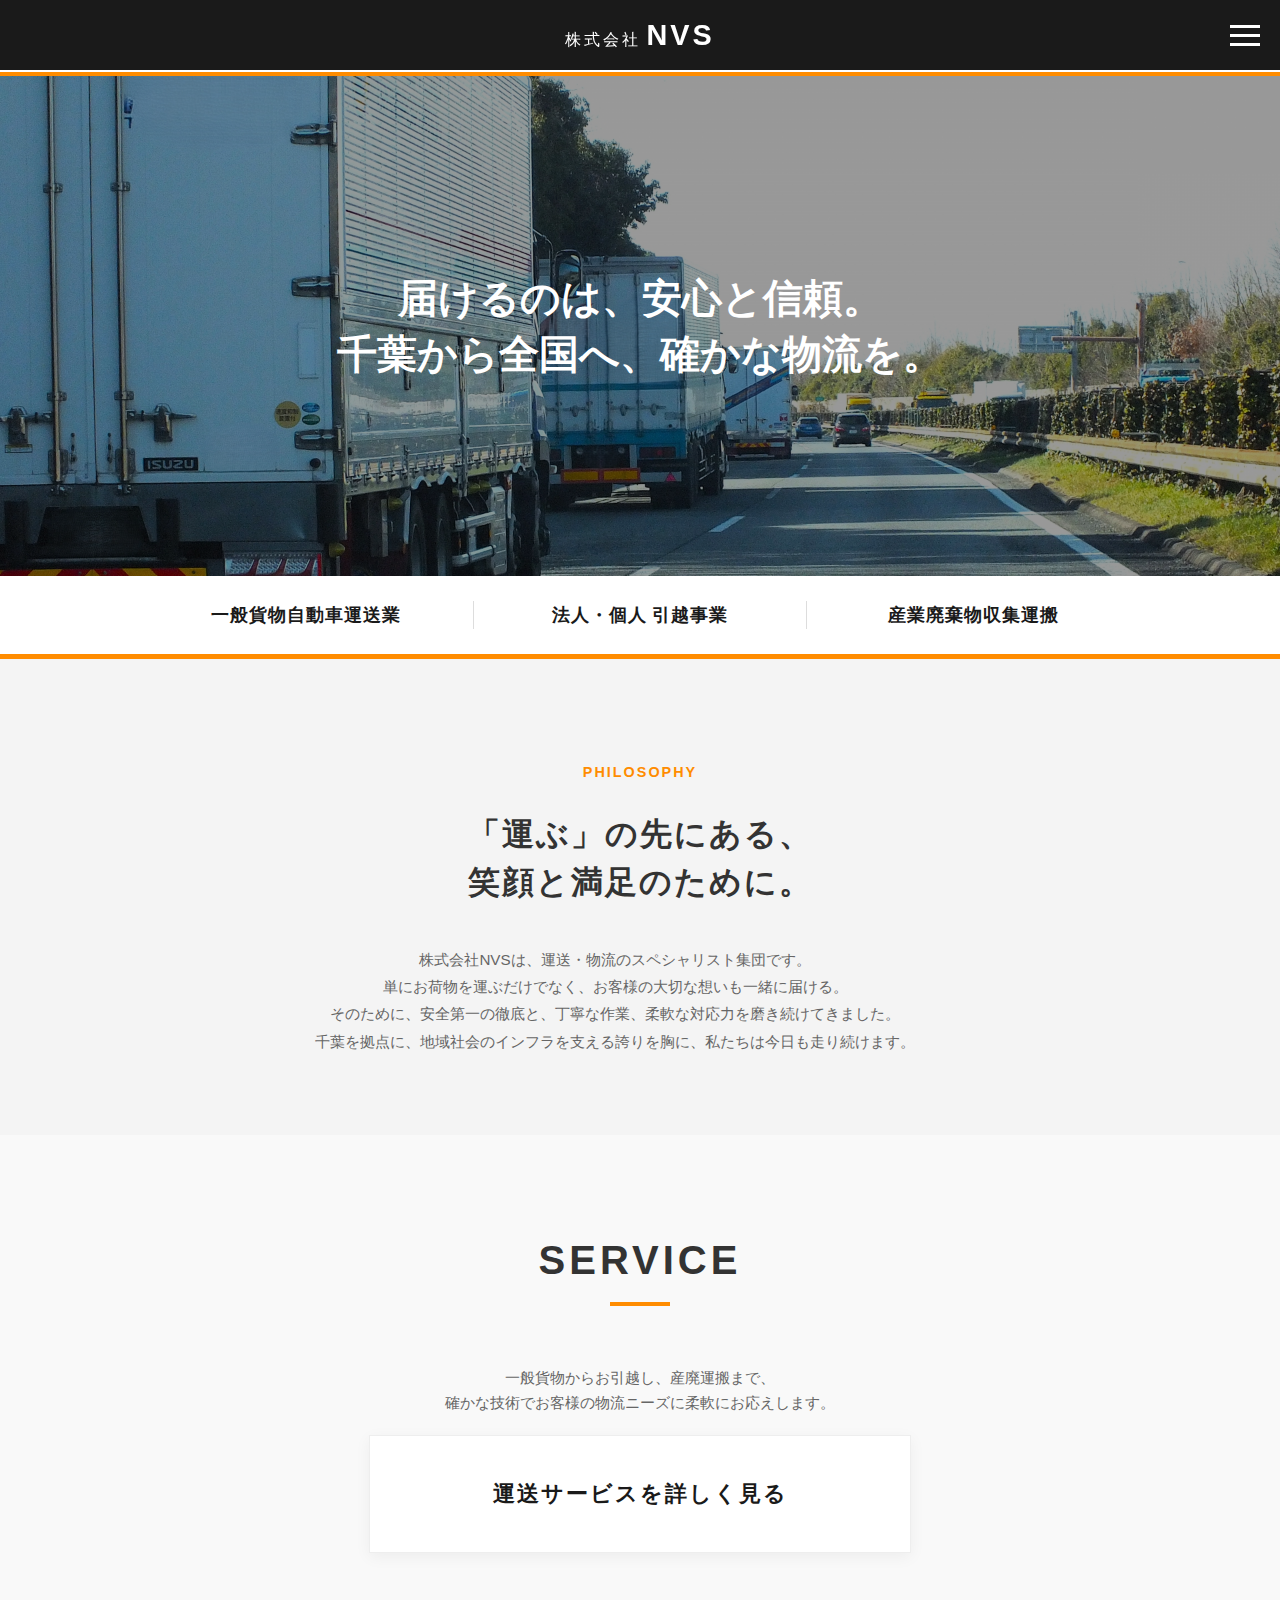
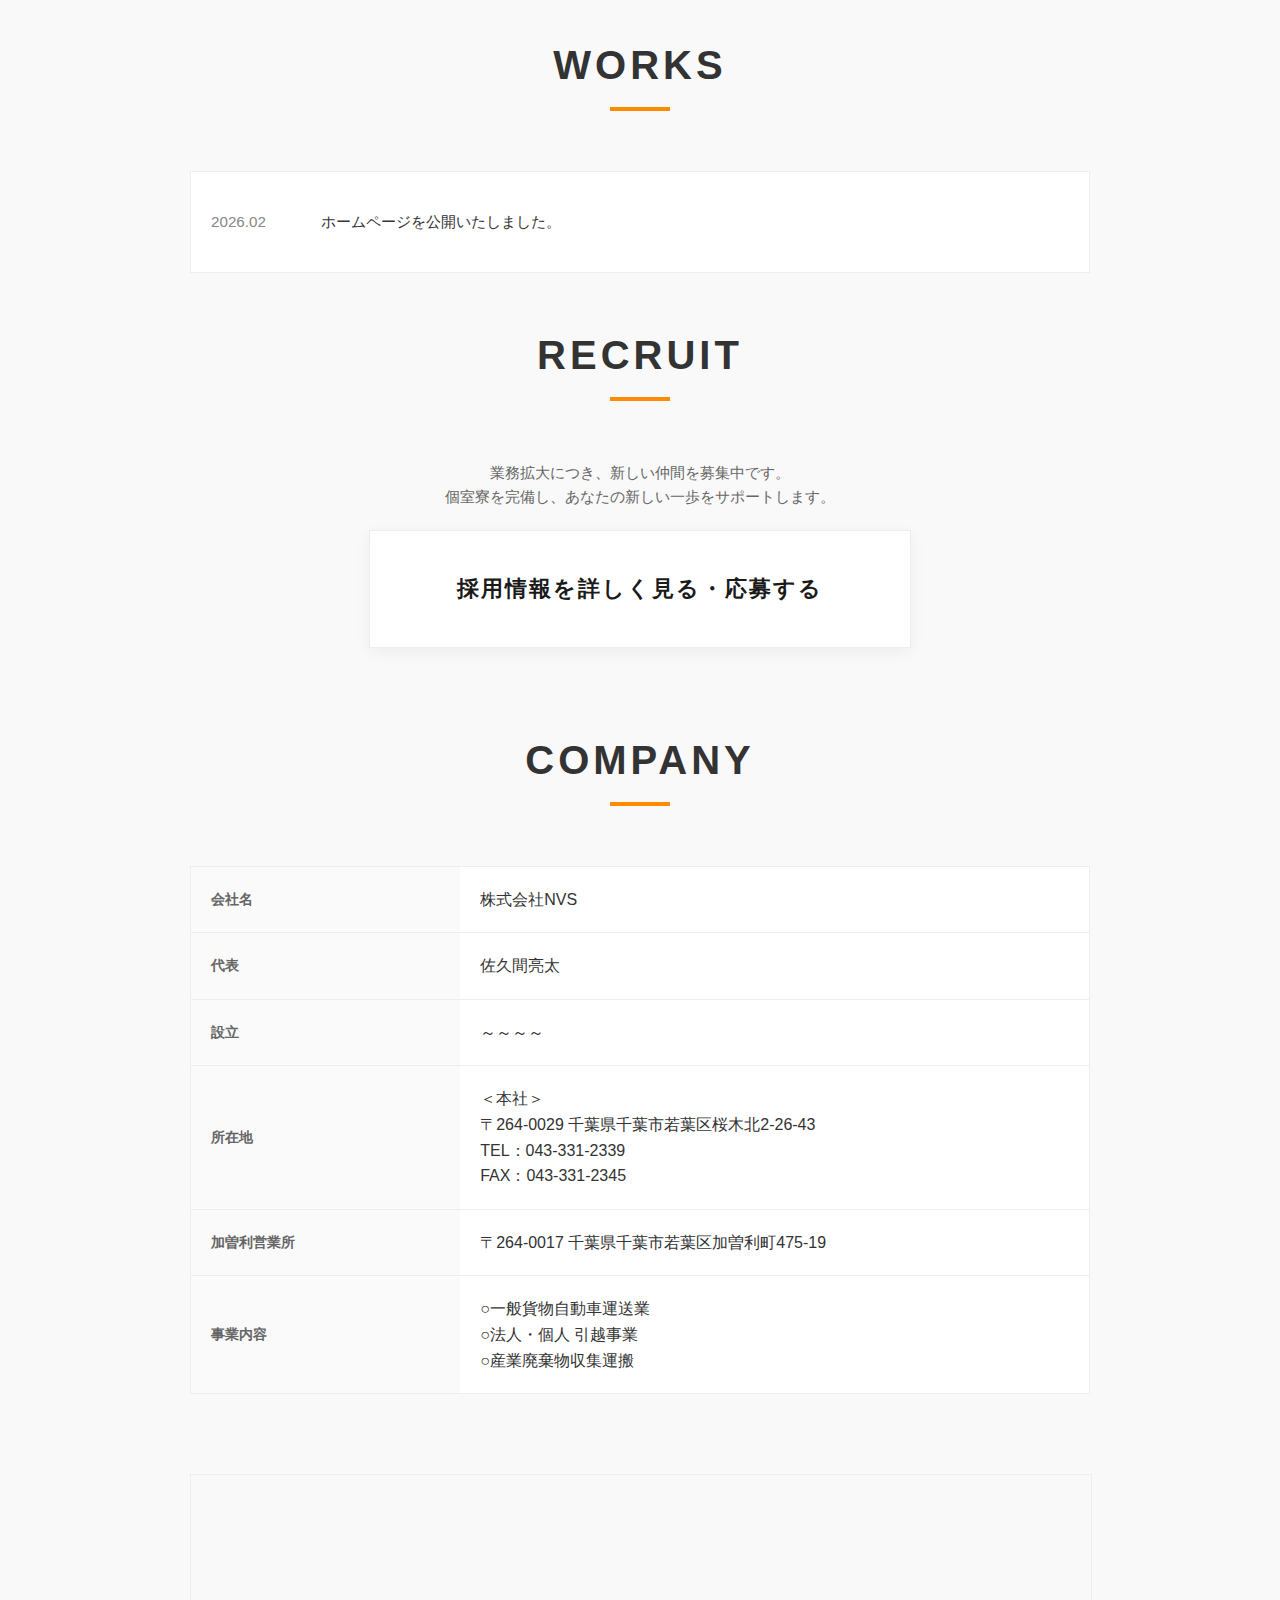
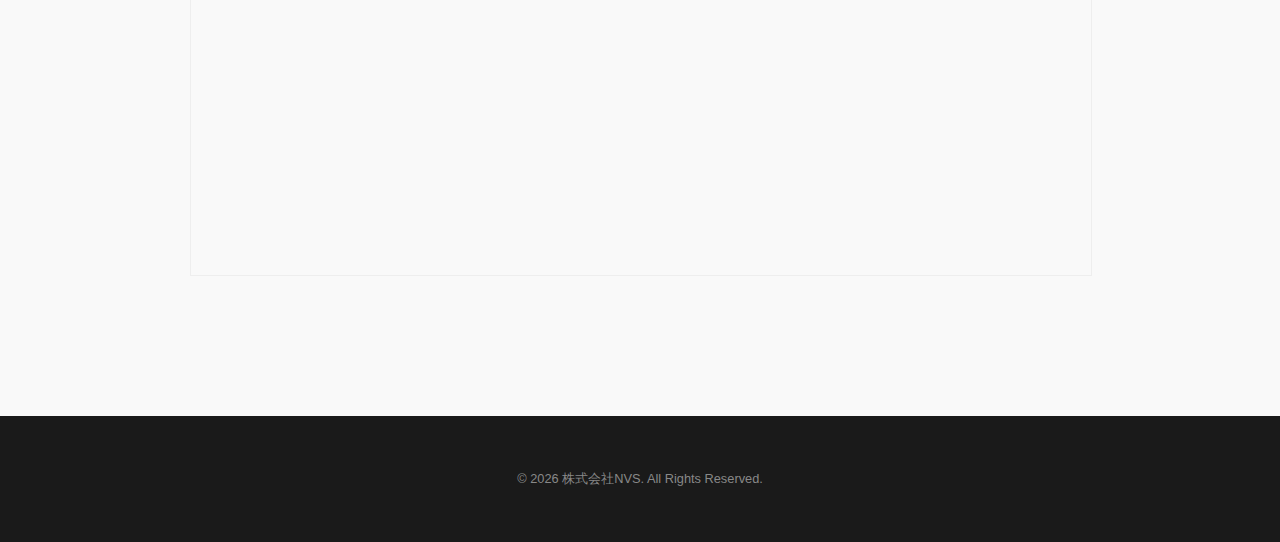
<file: index.html>
<!DOCTYPE html>
<html lang="ja">
<head>
    <meta name="robots" content="noindex,nofollow">
    <meta charset="UTF-8">
    <meta name="viewport" content="width=device-width, initial-scale=1.0">
    <title>株式会社NVS | 千葉の運送・物流プロフェッショナル</title>
    <style>
        body { font-family: sans-serif; margin: 0; padding-top: 76px; background-color: #f9f9f9; color: #333; line-height: 1.6; }
        
        header {
            background: #1a1a1a; color: white; position: fixed;
            top: 0; width: 100%; height: 70px; z-index: 1000;
            display: flex; align-items: center; justify-content: center;
            box-shadow: 0 2px 0 0 #fff, 0 6px 0 0 #ff8c00;
        }
        
        .logo { 
            display: flex; 
            align-items: baseline; 
            letter-spacing: 3px; 
            color: white;
            text-decoration: none;
        }
        .co-text { font-size: 1.0rem; margin-right: 5px; font-weight: normal; }
        .nvs-text { font-size: 1.8rem; font-weight: bold; }

        #menu-check { display: none; }
        .menu-icon { position: absolute; right: 20px; cursor: pointer; z-index: 1200; width: 30px; }
        .menu-icon span { display: block; width: 100%; height: 3px; background: white; margin: 6px 0; transition: 0.3s; }
        .nav-menu {
            position: fixed; top: 0; right: -100%;
            width: 280px; height: 100vh; background: #1a1a1a; padding-top: 80px;
            list-style: none; margin: 0; transition: 0.5s; z-index: 1100;
        }
        .nav-menu li a { display: block; padding: 20px 30px; color: white; text-decoration: none; border-bottom: 1px solid rgba(255,255,255,0.05); transition: 0.3s; }
        .nav-menu li a:hover { background: #ff8c00; padding-left: 40px; }
        #menu-check:checked ~ .nav-menu { right: 0; }

        .hero {
            position: relative; width: 100%; height: 500px;
            background: url('34209409_m.jpg') no-repeat center center / cover;
            display: flex; align-items: center; justify-content: center; color: white; text-align: center;
        }
        .hero::before { content: ""; position: absolute; top: 0; left: 0; width: 100%; height: 100%; background: rgba(0, 0, 0, 0.4); }
        .hero-content { position: relative; z-index: 1; padding: 0 20px; }
        .hero-content h2 { font-size: 2.5rem; font-weight: bold; margin: 0; line-height: 1.4; }

        .hero-tag-full { width: 100%; background: #fff; border-bottom: 5px solid #ff8c00; box-shadow: 0 4px 10px rgba(0,0,0,0.05); }
        .hero-tag-box { max-width: 1000px; margin: 0 auto; display: flex; justify-content: space-around; align-items: center; padding: 25px 0; }
        .hero-tag-box div { flex: 1; text-align: center; font-weight: bold; font-size: 1.1rem; letter-spacing: 1px; color: #1a1a1a; }
        .hero-tag-box div:not(:last-child) { border-right: 1px solid #ddd; }

        .philosophy { background: #f4f4f4; padding: 100px 20px 80px; text-align: center; }
        .philosophy-inner { max-width: 800px; margin: 0 auto; }
        .philosophy span { color: #ff8c00; font-weight: bold; letter-spacing: 2px; font-size: 0.9rem; }
        .philosophy h2 { font-size: 2rem; margin: 25px 0; letter-spacing: 2px; line-height: 1.5; }
        .philosophy-text { text-align: justify; text-justify: inter-character; max-width: 650px; margin: 0 auto; }
        .philosophy p { line-height: 2.2; color: #666; font-size: 1.05rem; margin: 0; display: inline-block; text-align: left; }

        .container { max-width: 900px; margin: auto; padding: 60px 20px; }
        .section-title { text-align: center; margin-bottom: 60px; }
        .section-title h2 { font-size: 2.5rem; letter-spacing: 4px; margin-bottom: 10px; font-weight: bold; }
        .section-title .line { width: 60px; height: 4px; background: #ff8c00; margin: 0 auto; }

        .works-list { background: white; padding: 20px; margin-bottom: 50px; border: 1px solid #eee; }
        .works-item { display: flex; border-bottom: 1px solid #eee; padding: 18px 0; font-size: 0.95rem; }
        .works-item:last-child { border-bottom: none; }
        .works-date { width: 110px; color: #888; }
        .works-text { flex: 1; font-weight: 500; }

        .nav-card {
            position: relative; display: block; padding: 40px 20px;
            text-align: center; background: #fff; color: #1a1a1a;
            text-decoration: none; transition: 0.4s ease; overflow: hidden;
            box-shadow: 0 4px 15px rgba(0,0,0,0.05); border: 1px solid #eee;
            max-width: 500px; margin: 0 auto 80px;
        }
        .nav-card::after { content: ""; position: absolute; bottom: 0; left: 0; width: 100%; height: 6px; background: #ff8c00; transform: scaleX(0); transition: 0.4s ease; }
        .nav-card:hover { background: #1a1a1a; color: #fff; transform: translateY(-5px); }
        .nav-card:hover::after { transform: scaleX(1); }
        .nav-card h3 { margin: 0; font-size: 1.4rem; letter-spacing: 2px; }

        .company-table { width: 100%; border-collapse: collapse; background: white; border: 1px solid #eee; margin-bottom: 80px; }
        .company-table th, .company-table td { padding: 20px; border-bottom: 1px solid #eee; text-align: left; }
        .company-table th { background: #fafafa; width: 30%; color: #666; font-size: 0.9rem; font-weight: bold; }

        .company-map { width: 100%; height: 400px; margin-bottom: 80px; border: 1px solid #eee; }

        footer { background: #1a1a1a; color: #888; text-align: center; padding: 40px 20px; font-size: 0.8rem; }

        @media (max-width: 768px) {
            .hero-content h2 { font-size: 1.8rem; }
            .hero-tag-box { flex-direction: column; padding: 10px 0; }
            .hero-tag-box div { border-right: none !important; border-bottom: 1px solid #eee; padding: 15px 0; width: 100%; }
            .hero-tag-box div:last-child { border-bottom: none; }
            .section-title h2 { font-size: 2.0rem; }
        }
    </style>
</head>
<body>

<header>
    <a href="index.html" class="logo">
        <span class="co-text">株式会社</span><span class="nvs-text">NVS</span>
    </a>
    <input type="checkbox" id="menu-check">
    <label for="menu-check" class="menu-icon"><span></span><span></span><span></span></label>
    <ul class="nav-menu">
        <li><a href="index.html">ホーム</a></li>
        <li><a href="service/">事業内容</a></li>
        <li><a href="recruit/">採用情報</a></li>
        <li><a href="contact/">お問い合わせ</a></li>
    </ul>
</header>

<section class="hero">
    <div class="hero-content">
        <h2>届けるのは、安心と信頼。<br>千葉から全国へ、確かな物流を。</h2>
    </div>
</section>

<div class="hero-tag-full">
    <div class="hero-tag-box">
        <div>一般貨物自動車運送業</div>
        <div>法人・個人 引越事業</div>
        <div>産業廃棄物収集運搬</div>
    </div>
</div>

<section class="philosophy">
    <div class="philosophy-inner">
        <span>PHILOSOPHY</span>
        <h2>「運ぶ」の先にある、<br>笑顔と満足のために。</h2>
        <div class="philosophy-text">
            <p style="font-size: 0.95rem; color: #666; max-width: 700px; margin: 15px auto 0; text-align: center; line-height: 1.8;">
                株式会社NVSは、運送・物流のスペシャリスト集団です。<br>
                単にお荷物を運ぶだけでなく、お客様の大切な想いも一緒に届ける。<br>
                そのために、安全第一の徹底と、丁寧な作業、柔軟な対応力を磨き続けてきました。<br>
                千葉を拠点に、地域社会のインフラを支える誇りを胸に、私たちは今日も走り続けます。
            </p>
        </div>
    </div>
</section>

<main class="container">
    <div class="section-title"><h2>SERVICE</h2><div class="line"></div></div>
    <div style="text-align: center; margin-bottom: 20px; color: #666; font-size: 0.95rem;">
        <p>一般貨物からお引越し、産廃運搬まで、<br>確かな技術でお客様の物流ニーズに柔軟にお応えします。</p>
    </div>
    <a href="service/" class="nav-card"><h3>運送サービスを詳しく見る</h3></a>

    <div class="section-title"><h2>WORKS</h2><div class="line"></div></div>
    <div class="works-list">
        <div class="works-item">
            <span class="works-date">2026.02</span>
            <span class="works-text">ホームページを公開いたしました。</span>
        </div>
    </div>

    <div class="section-title"><h2>RECRUIT</h2><div class="line"></div></div>
    <div style="text-align: center; margin-bottom: 20px; color: #666; font-size: 0.95rem;">
        <p>業務拡大につき、新しい仲間を募集中です。<br>個室寮を完備し、あなたの新しい一歩をサポートします。</p>
    </div>
    <a href="recruit/" class="nav-card"><h3>採用情報を詳しく見る・応募する</h3></a>

    <div class="section-title"><h2>COMPANY</h2><div class="line"></div></div>
    
    <table class="company-table">
        <tr><th>会社名</th><td>株式会社NVS</td></tr>
        <tr><th>代表</th><td>佐久間亮太</td></tr>
        <tr><th>設立</th><td>～～～～</td></tr>
        <tr><th>所在地</th>
            <td>
                ＜本社＞<br>
                〒264-0029 千葉県千葉市若葉区桜木北2-26-43<br>
                TEL：043-331-2339<br>
                FAX：043-331-2345<br>
                
            </td>
        </tr>
        <tr><th>加曽利営業所</th><td>〒264-0017 千葉県千葉市若葉区加曽利町475-19</td></tr>
        <tr>
            <th>事業内容</th>
            <td>
                ○一般貨物自動車運送業<br>
                ○法人・個人 引越事業<br>
                ○産業廃棄物収集運搬
            </td>
        </tr>
    </table>

    <div class="company-map">
        <iframe 
            src="https://www.google.com/maps/embed?pb=!1m18!1m12!1m3!1d3243.618684729452!2d140.155498!3d35.612456!2m3!1f0!2f0!3f0!3m2!1i1024!2i768!4f13.1!3m3!1m2!1s0x60229ac870878e31%3A0x63346d7554937213!2z44CSMjY0LTAwMjkg5Y2D6JGJ55yM5Y2D6JGJ5biC6Iul6JGJ5Yy65qGc5pyo5YyX77yS5LiB55uu77yS77yW4oiS77yU77yT!5e0!3m2!1sja!2sjp!4v1710000000000!5m2!1sja!2sjp" 
            width="100%" 
            height="100%" 
            style="border:0;" 
            allowfullscreen="" 
            loading="lazy" 
            referrerpolicy="no-referrer-when-downgrade">
        </iframe>
    </div>
</main>

<footer><p>© 2026 株式会社NVS. All Rights Reserved.</p></footer>

</body>
</html>
</file>
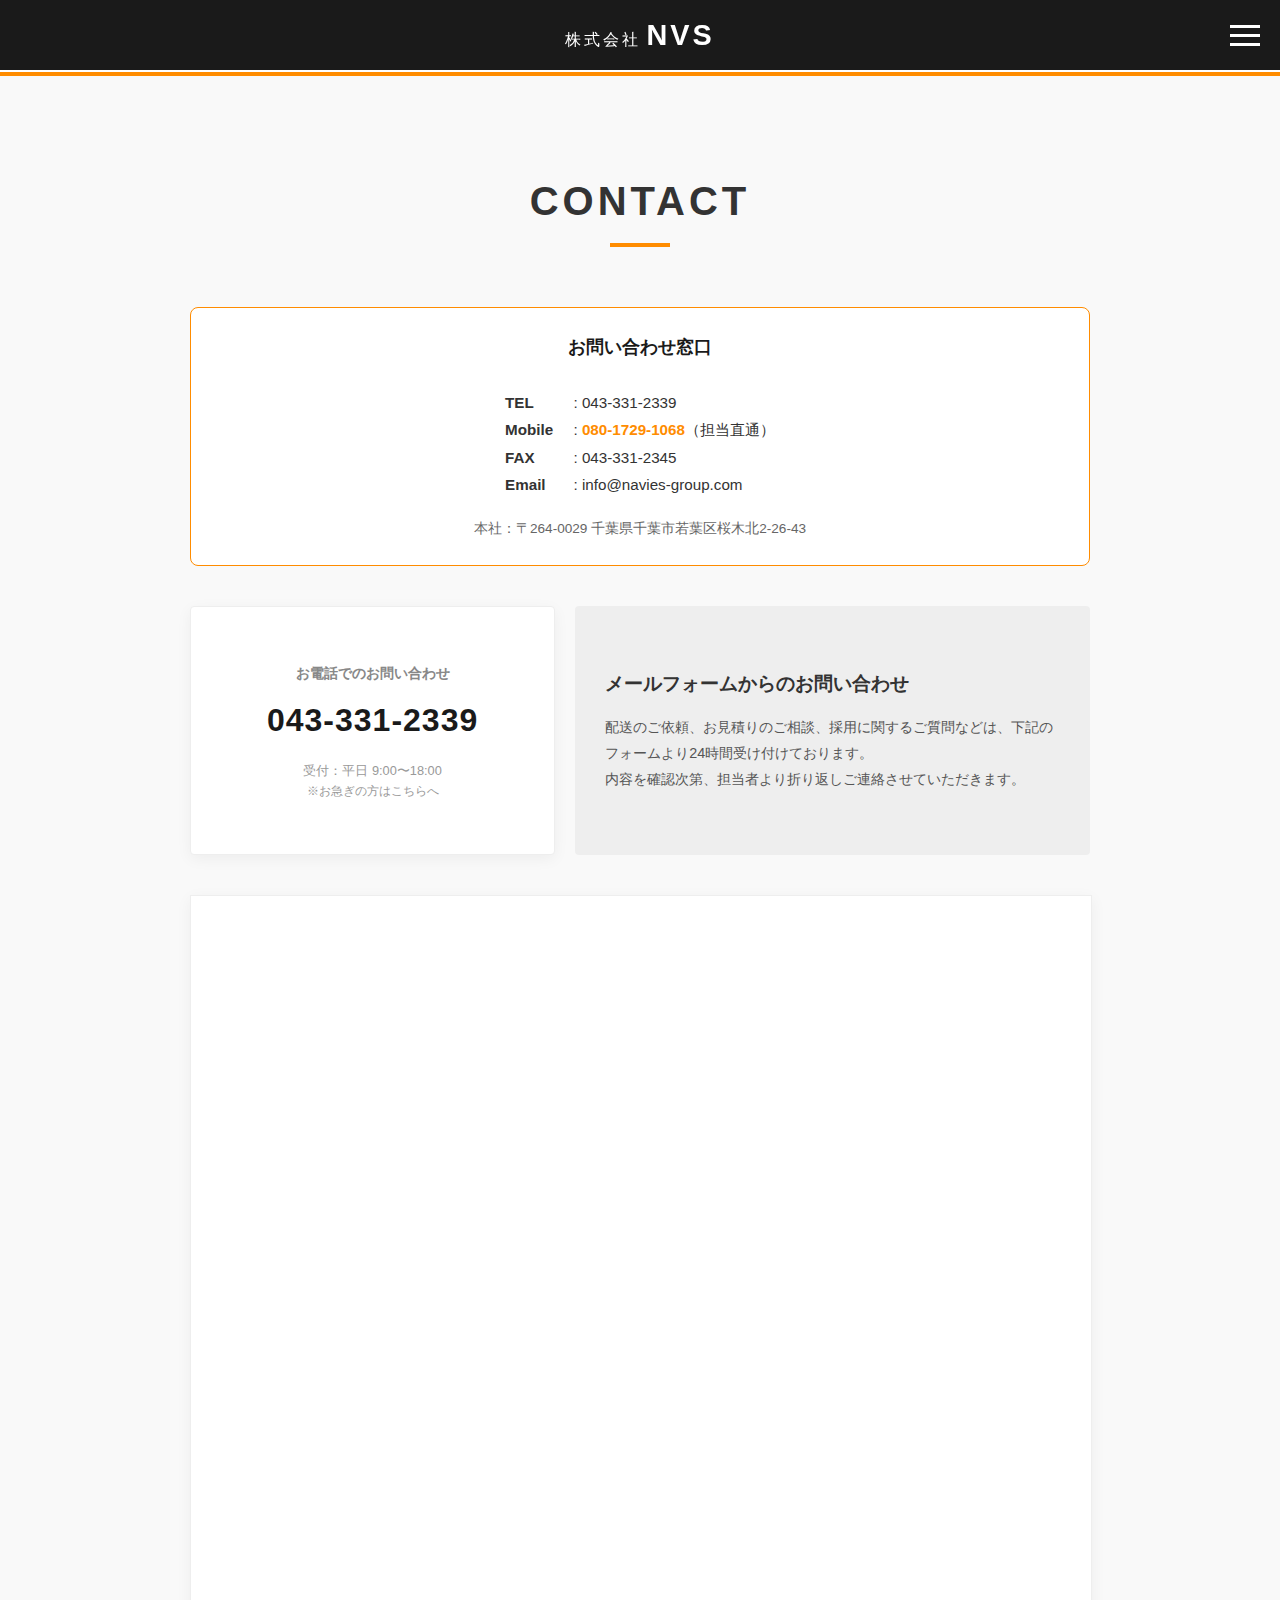
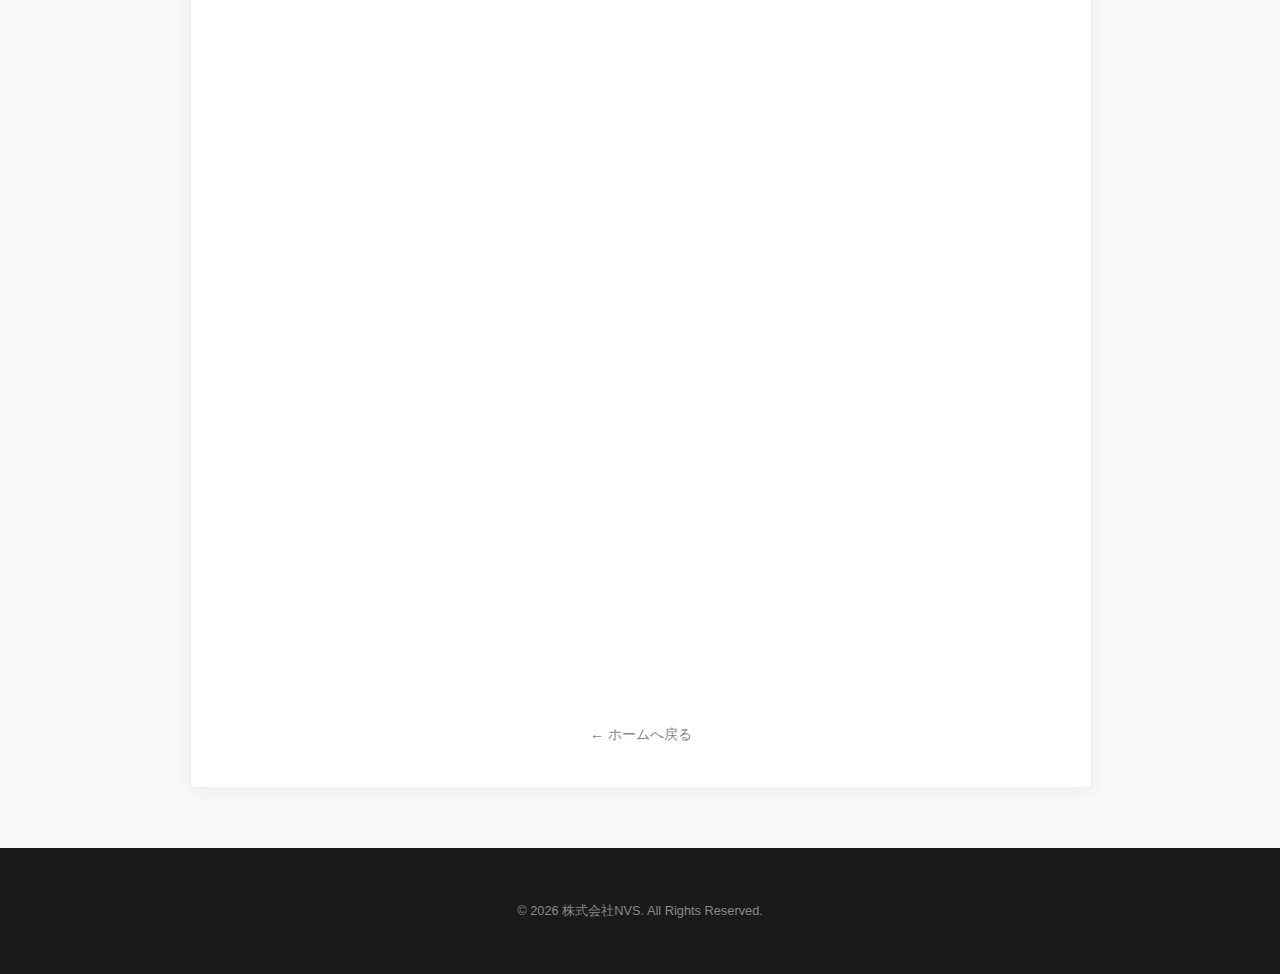
<file: contact/index.html>
<!DOCTYPE html>
<html lang="ja">
<head>
    <meta name="robots" content="noindex,nofollow">
    <meta charset="UTF-8">
    <meta name="viewport" content="width=device-width, initial-scale=1.0">
    <title>お問い合わせ | 株式会社NVS</title>
    <style>
        body { font-family: sans-serif; margin: 0; padding-top: 76px; background-color: #f9f9f9; color: #333; line-height: 1.6; }

        header {
            background: #1a1a1a; color: white; position: fixed;
            top: 0; width: 100%; height: 70px; z-index: 1000;
            display: flex; align-items: center; justify-content: center;
            box-shadow: 0 2px 0 0 #fff, 0 6px 0 0 #ff8c00;
        }
        
        .logo { display: flex; align-items: baseline; letter-spacing: 3px; color: white; text-decoration: none; }
        .co-text { font-size: 1.0rem; margin-right: 5px; font-weight: normal; }
        .nvs-text { font-size: 1.8rem; font-weight: bold; }

        #menu-check { display: none; }
        .menu-icon { position: absolute; right: 20px; cursor: pointer; z-index: 1200; width: 30px; }
        .menu-icon span { display: block; width: 100%; height: 3px; background: white; margin: 6px 0; transition: 0.3s; }
        
        .nav-menu {
            position: fixed; top: 0; right: -100%;
            width: 280px; height: 100vh; background: #1a1a1a; padding-top: 80px;
            list-style: none; margin: 0; transition: 0.5s; z-index: 1100;
        }
        .nav-menu li a { display: block; padding: 20px 30px; color: white; text-decoration: none; border-bottom: 1px solid rgba(255,255,255,0.05); transition: 0.3s; }
        
        .nav-menu li a:hover { background: #ff8c00; padding-left: 40px; }
        
        #menu-check:checked ~ .nav-menu { right: 0; }

        .container { max-width: 900px; margin: auto; padding: 60px 20px; }
        
        .page-title { text-align: center; margin-bottom: 60px; }
        .page-title h2 { font-size: 2.5rem; letter-spacing: 4px; margin-bottom: 10px; font-weight: bold; }
        .page-title .line { width: 60px; height: 4px; background: #ff8c00; margin: 0 auto; }

        .form-outer {
            width: 100%;
            overflow: hidden; 
            background: #fff;
            border: 1px solid #eee;
            box-shadow: 0 4px 15px rgba(0,0,0,0.05);
            margin-top: 10px;
        }

        .form-inner {
            margin: -15px -2px 0 -2px;
        }

        iframe {
            width: calc(100% + 4px);
            height: 1400px; 
            border: none;
            display: block;
        }

        .footer-nav { text-align: center; margin: 40px 0; }
        .btn-home { text-decoration: none; color: #888; font-size: 0.9rem; transition: 0.3s; }
        .btn-home:hover { color: #ff8c00; }

        footer { background: #1a1a1a; color: #888; text-align: center; padding: 40px 20px; font-size: 0.8rem; }
    </style>
</head>
<body>

<header>
    <a href="../index.html" class="logo">
        <span class="co-text">株式会社</span><span class="nvs-text">NVS</span>
    </a>
    <input type="checkbox" id="menu-check">
    <label for="menu-check" class="menu-icon"><span></span><span></span><span></span></label>
    <ul class="nav-menu">
        <li><a href="../index.html">ホーム</a></li>
        <li><a href="../service/">事業内容</a></li>
        <li><a href="../recruit/">採用情報</a></li>
        <li><a href="index.html">お問い合わせ</a></li>
    </ul>
</header>

<main class="container">
    <div class="page-title">
        <h2>CONTACT</h2>
        <div class="line"></div>
    </div>

    <div style="background: #fff; border: 1px solid #ff8c00; padding: 25px; margin-bottom: 40px; border-radius: 8px; text-align: center;">
        <h3 style="margin-top: 0; color: #1a1a1a; font-size: 1.1rem;">お問い合わせ窓口</h3>
        <div style="display: inline-block; text-align: left;">
            <p style="margin: 10px 0; font-size: 0.95rem; line-height: 1.8;">
                <strong style="display: inline-block; width: 4.5em;">TEL</strong>: <a href="tel:043-331-2339" style="color: #333; text-decoration: none;">043-331-2339</a><br>
                <strong style="display: inline-block; width: 4.5em;">Mobile</strong>: <a href="tel:080-1729-1068" style="color: #ff8c00; text-decoration: none; font-weight: bold;">080-1729-1068</a>（担当直通）<br>
                <strong style="display: inline-block; width: 4.5em;">FAX</strong>: 043-331-2345<br>
                <strong style="display: inline-block; width: 4.5em;">Email</strong>: info@navies-group.com
            </p>
        </div>
        <p style="font-size: 0.85rem; color: #666; margin-top: 10px; margin-bottom: 0;">
            本社：〒264-0029 千葉県千葉市若葉区桜木北2-26-43
        </p>
    </div>

    <div style="display: flex; flex-wrap: wrap; gap: 20px; margin-bottom: 40px;">
        <div style="flex: 1; min-width: 300px; background: #fff; border: 1px solid #eee; border-radius: 4px; padding: 40px 30px; text-align: center; display: flex; flex-direction: column; justify-content: center; box-shadow: 0 4px 15px rgba(0,0,0,0.05);">
            <p style="font-size: 0.9rem; color: #888; margin-bottom: 10px; font-weight: bold;">お電話でのお問い合わせ</p>
            <a href="tel:043-331-2339" style="font-size: 2rem; font-weight: bold; color: #1a1a1a; text-decoration: none; letter-spacing: 1px;">043-331-2339</a>
            <p style="font-size: 0.8rem; color: #999; margin-top: 15px;">受付：平日 9:00〜18:00<br><span style="font-size: 0.75rem;">※お急ぎの方はこちらへ</span></p>
        </div>

        <div style="flex: 1.5; min-width: 300px; background: #eee; padding: 40px 30px; border-radius: 4px; display: flex; flex-direction: column; justify-content: center;">
            <h3 style="margin: 0 0 15px 0; font-size: 1.2rem;">メールフォームからのお問い合わせ</h3>
            <p style="font-size: 0.9rem; color: #555; margin: 0; line-height: 1.8;">
                配送のご依頼、お見積りのご相談、採用に関するご質問などは、下記のフォームより24時間受け付けております。<br>
                内容を確認次第、担当者より折り返しご連絡させていただきます。
            </p>
        </div>
    </div>

    <div class="form-outer">
        <div class="form-inner">
<iframe src="https://docs.google.com/forms/d/e/1FAIpQLSdVW8IOtmI7o9CH-xuubCxqhiR_274z_XDa-Rei_gqpCip9Ww/viewform?embedded=true" width="640" height="1334" frameborder="0" marginheight="0" marginwidth="0">読み込んでいます…</iframe>    </div>

    <div class="footer-nav">
        <a href="../" class="btn-home">← ホームへ戻る</a>
    </div>
</main>

<footer><p>&copy; 2026 株式会社NVS. All Rights Reserved.</p></footer>

</body>
</html>
</file>
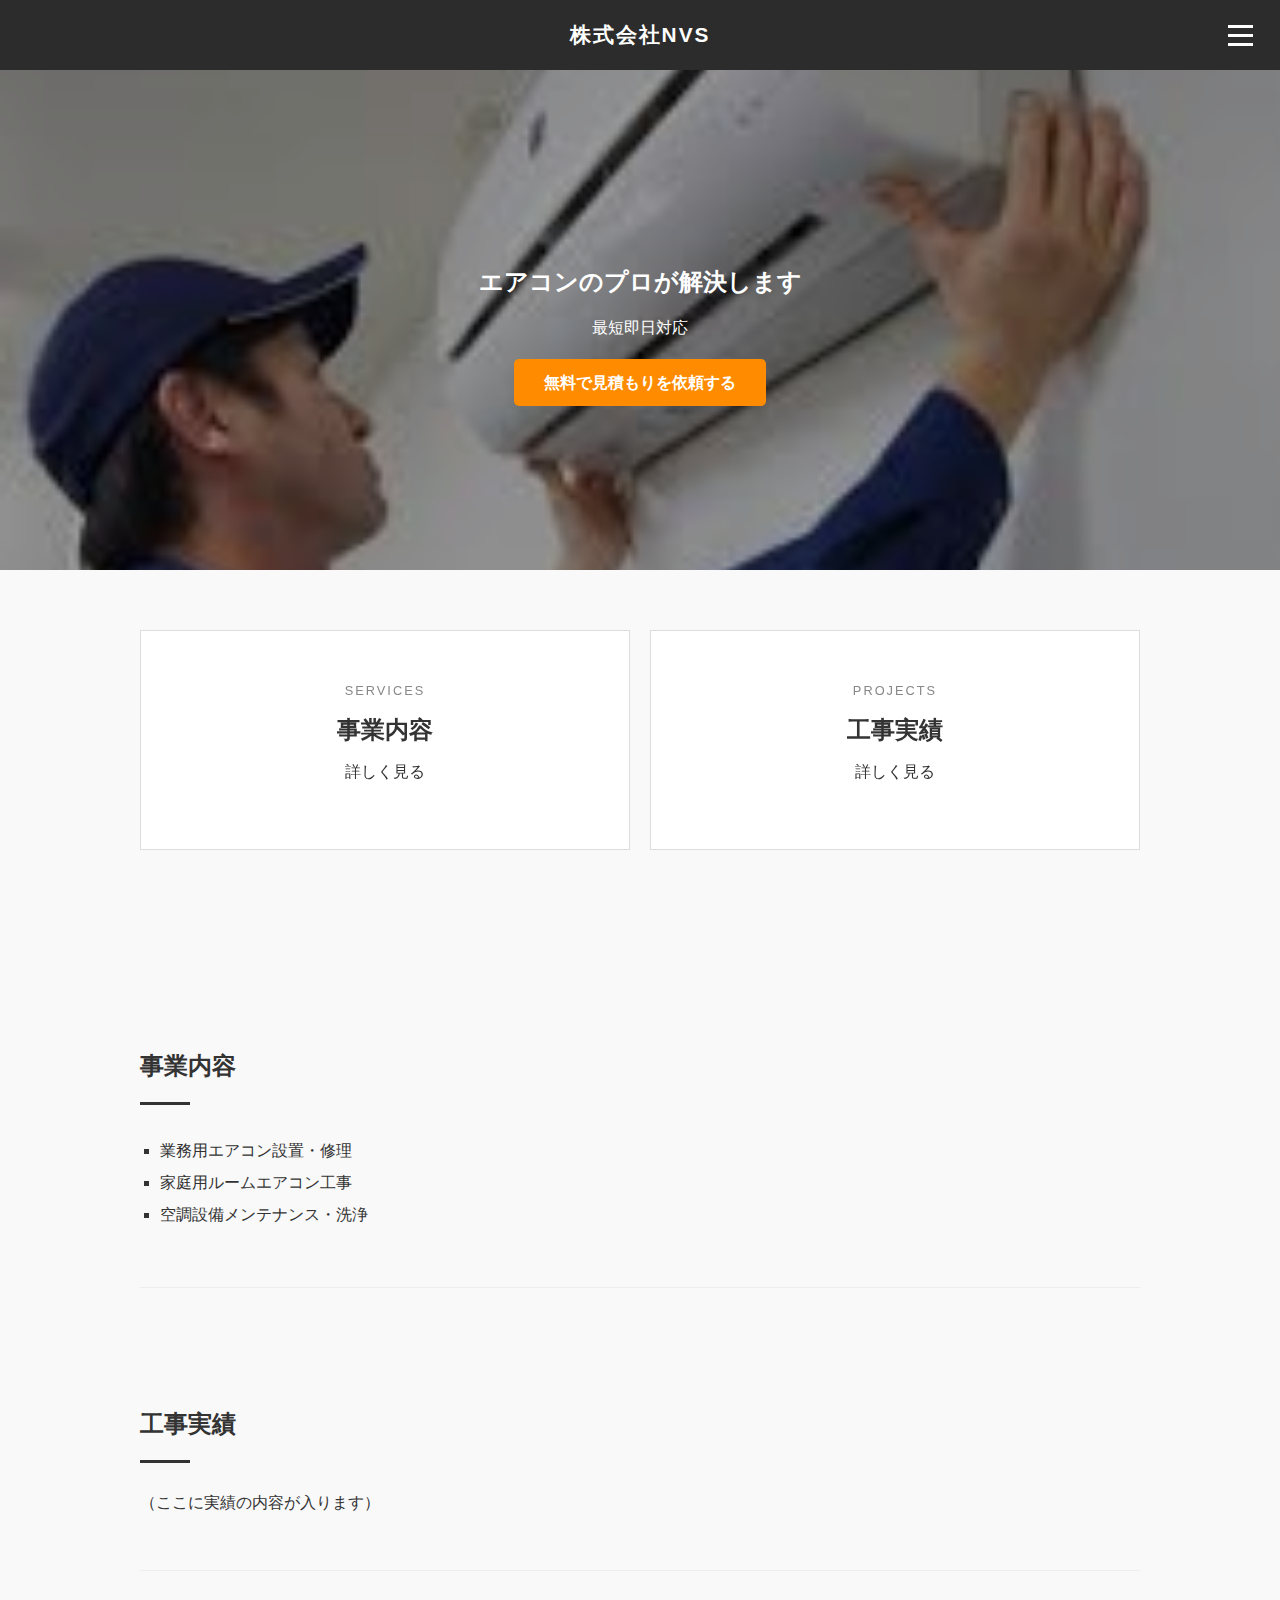
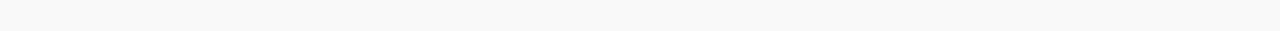
<file: NVS_Root/index.html>
<!DOCTYPE html>
<html lang="ja">
<head>
    <meta charset="UTF-8">
    <meta name="viewport" content="width=device-width, initial-scale=1.0">
    <title>株式会社NVS | エアコンのプロ</title>
    <style>
        /* --- 基本設定 --- */
        html { scroll-behavior: smooth; }
        body { font-family: sans-serif; margin: 0; padding-top: 70px; background-color: #f9f9f9; color: #333; }

        /* --- ヘッダー（ロゴを中央、アイコンを右に固定） --- */
        header {
            background: #2c2c2c;
            color: white;
            position: fixed;
            top: 0; width: 100%; height: 70px;
            z-index: 1000;
            display: flex; align-items: center; justify-content: center; /* ロゴを真ん中に */
        }
        .logo { font-size: 1.3rem; font-weight: bold; letter-spacing: 2px; }

        /* --- ハンバーガーメニューの仕組み --- */
        #menu-check { display: none; }
        
        /* メニューアイコンを確実に右側に配置し、クリック可能にする */
        .menu-icon { 
            position: absolute; 
            right: 20px; 
            top: 50%;
            transform: translateY(-50%);
            width: 40px; 
            height: 40px; 
            cursor: pointer; 
            z-index: 1200; /* 最前面に */
            display: flex; 
            flex-direction: column; 
            justify-content: center; 
            align-items: center; 
        }
        .menu-icon span { display: block; width: 25px; height: 3px; background-color: white; margin: 3px 0; transition: 0.3s; }

        /* メニュー本体 */
        .nav-menu {
            position: fixed; top: 0; right: -100%;
            width: 250px; height: 100vh;
            background: #2c2c2c; padding-top: 80px;
            list-style: none; margin: 0; transition: 0.5s;
            z-index: 1100;
        }
        .nav-menu li a {
            display: block;
            padding: 20px;
            color: white;
            text-decoration: none;
            border-bottom: 1px solid rgba(255,255,255,0.1);
            transition: all 0.3s ease;
        }

        /* 【追加】メニューホバー時の色変化 */
        .nav-menu li a:hover {
            background-color: #ff8c00; 
            color: #fff;
            padding-left: 30px;
        }

        /* チェックが入ったらメニューを出す */
        #menu-check:checked ~ .nav-menu { right: 0; }
        #menu-check:checked ~ .menu-icon span:nth-child(1) { transform: translateY(9px) rotate(45deg); }
        #menu-check:checked ~ .menu-icon span:nth-child(2) { opacity: 0; }
        #menu-check:checked ~ .menu-icon span:nth-child(3) { transform: translateY(-9px) rotate(-45deg); }

        /* --- コンテンツエリア（カードなど） --- */
        .container { max-width: 1000px; margin: auto; padding: 60px 20px; }
        .card-grid { display: grid; grid-template-columns: 1fr 1fr; gap: 20px; margin-bottom: 80px; }
        @media (max-width: 768px) { .card-grid { grid-template-columns: 1fr; } }

        .nav-card {
            position: relative; display: block; padding: 50px 20px;
            text-align: center; background: #fff; color: #333;
            text-decoration: none; border: 1px solid #ddd;
            transition: all 0.4s ease; overflow: hidden; filter: grayscale(100%);
        }
        .nav-card::after {
            content: ""; position: absolute; bottom: 0; left: 0; width: 100%; height: 4px;
            background: #000; transform: scaleX(0); transform-origin: center; transition: transform 0.4s ease;
        }
        .nav-card:hover { background: #333; color: #fff; filter: grayscale(0%); transform: translateY(-5px); }
        .nav-card:hover::after { transform: scaleX(1); }
        .nav-card .icon { font-size: 0.8rem; letter-spacing: 2px; color: #888; transition: 0.4s; }
        .nav-card h3 { margin: 15px 0; font-size: 1.5rem; }

        .hero { position: relative; width: 100%; height: 500px; background: url('Untitled.jpg') no-repeat center center / cover; display: flex; align-items: center; justify-content: center; color: white; text-align: center; }
        .hero::before { content: ""; position: absolute; top: 0; left: 0; width: 100%; height: 100%; background: rgba(0, 0, 0, 0.4); }
        .hero-content { position: relative; z-index: 1; }
        .btn-main { background: #ff8c00; color: white; padding: 15px 30px; text-decoration: none; border-radius: 5px; font-weight: bold; }

        .content-box { padding: 100px 0 40px; border-bottom: 1px solid #eee; }
        .line { width: 50px; height: 3px; background: #333; margin-bottom: 30px; }
        ul { list-style: square; padding-left: 20px; line-height: 2; }
    </style>
</head>
<body>

<header>
    <div class="logo">株式会社NVS</div>
    <input type="checkbox" id="menu-check">
    <label for="menu-check" class="menu-icon">
        <span></span><span></span><span></span>
    </label>
    <ul class="nav-menu">
        <li><a href="index.html">ホーム</a></li>
        <li><a href="service/">サービス内容</a></li>
        <li><a href="price/">料金表</a></li>
        <li><a href="recruit/index.html/">採用情報</a></li>
        <li><a href="contact/">お問い合わせ</a></li>
    </ul>
</header>

<section class="hero">
    <div class="hero-content">
        <h2>エアコンのプロが解決します</h2>
        <p>最短即日対応</p>
        <br>
        <a href="contact/" class="btn-main">無料で見積もりを依頼する</a>
    </div>
</section>

<main class="container">
    <div class="card-grid">
        <a href="#business" class="nav-card">
            <span class="icon">SERVICES</span>
            <h3>事業内容</h3>
            <p>詳しく見る</p>
        </a>
        <a href="#projects" class="nav-card">
            <span class="icon">PROJECTS</span>
            <h3>工事実績</h3>
            <p>詳しく見る</p>
        </a>
    </div>

    <div id="business" class="content-box">
        <h2>事業内容</h2>
        <div class="line"></div>
        <ul>
            <li>業務用エアコン設置・修理</li>
            <li>家庭用ルームエアコン工事</li>
            <li>空調設備メンテナンス・洗浄</li>
        </ul>
    </div>

    <div id="projects" class="content-box">
        <h2>工事実績</h2>
        <div class="line"></div>
        <p>（ここに実績の内容が入ります）</p>
    </div>
</main>

</body>
</html>
</file>
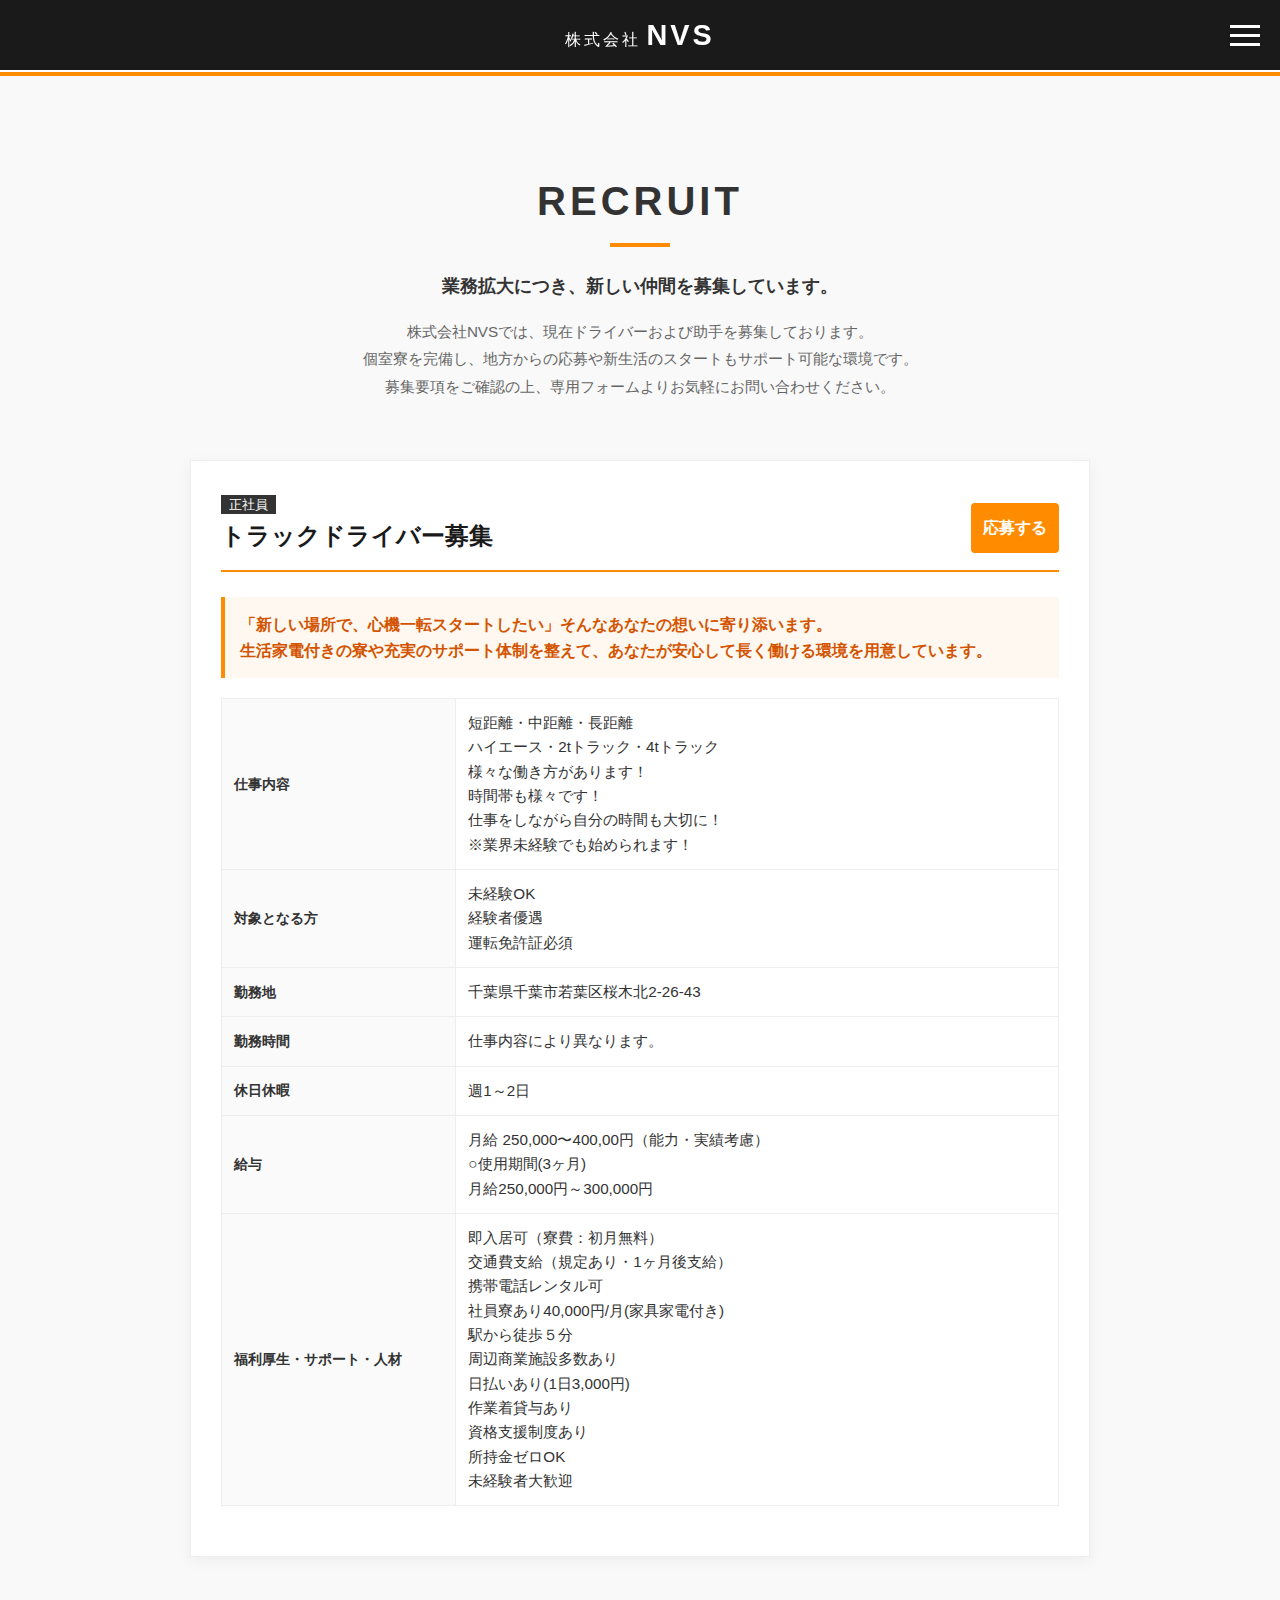
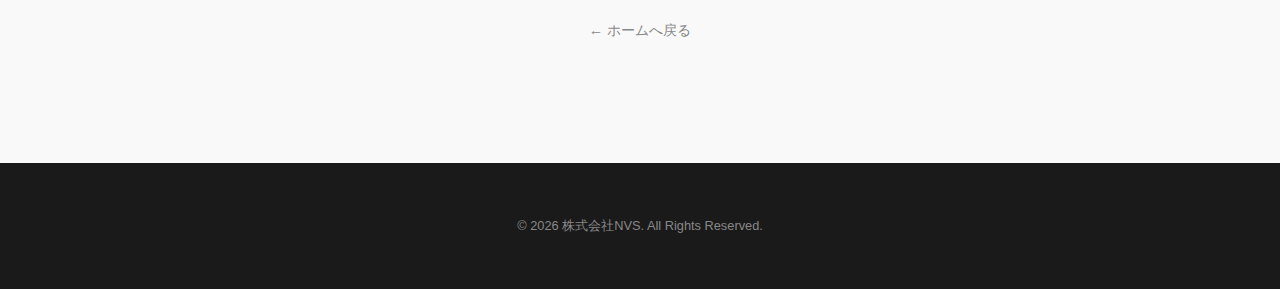
<file: recruit/index.html>
<!DOCTYPE html>
<html lang="ja">
<head>
    <meta name="robots" content="noindex,nofollow">
    <meta charset="UTF-8">
    <meta name="viewport" content="width=device-width, initial-scale=1.0">
    <title>採用情報 | 株式会社NVS</title>
    <style>
        body { font-family: sans-serif; margin: 0; padding-top: 76px; background-color: #f9f9f9; color: #333; line-height: 1.6; }
        
        header {
            background: #1a1a1a; color: white; position: fixed;
            top: 0; width: 100%; height: 70px; z-index: 1000;
            display: flex; align-items: center; justify-content: center;
            box-shadow: 0 2px 0 0 #fff, 0 6px 0 0 #ff8c00;
        }
        
        .logo { 
            display: flex; 
            align-items: baseline; 
            letter-spacing: 3px; 
            color: white;
            text-decoration: none;
        }
        .co-text { font-size: 1.0rem; margin-right: 5px; font-weight: normal; }
        .nvs-text { font-size: 1.8rem; font-weight: bold; }

        #menu-check { display: none; }
        .menu-icon { position: absolute; right: 20px; cursor: pointer; z-index: 1200; width: 30px; }
        .menu-icon span { display: block; width: 100%; height: 3px; background: white; margin: 6px 0; transition: 0.3s; }
        .nav-menu {
            position: fixed; top: 0; right: -100%;
            width: 280px; height: 100vh; background: #1a1a1a; padding-top: 80px;
            list-style: none; margin: 0; transition: 0.5s; z-index: 1100;
        }
        .nav-menu li a { display: block; padding: 20px 30px; color: white; text-decoration: none; border-bottom: 1px solid rgba(255,255,255,0.05); transition: 0.3s; }
        .nav-menu li a:hover { background: #ff8c00; padding-left: 40px; }
        #menu-check:checked ~ .nav-menu { right: 0; }

        .container { max-width: 900px; margin: auto; padding: 60px 20px; }
        
        .page-title { text-align: center; margin-bottom: 60px; }
        .page-title h2 { font-size: 2.5rem; letter-spacing: 4px; margin-bottom: 10px; font-weight: bold; }
        .page-title .line { width: 60px; height: 4px; background: #ff8c00; margin: 0 auto; }

        .category-section { margin-bottom: 60px; }
        .category-header {
            display: flex; align-items: center; margin-bottom: 25px;
            border-bottom: 2px solid #333; padding-bottom: 10px;
        }
        .category-header h3 {
            font-size: 1.5rem; margin: 0; background: #333;
            color: white; padding: 5px 20px; border-radius: 2px 2px 0 0;
        }

        .recruit-card {
            background: white; border: 1px solid #eee;
            margin-bottom: 20px; box-shadow: 0 4px 15px rgba(0,0,0,0.05);
            border-radius: 8px; overflow: hidden;
        }

        .recruit-summary {
            list-style: none; cursor: pointer; padding: 20px 25px; outline: none;
        }
        .recruit-summary::-webkit-details-marker { display: none; }

        .summary-inner { display: flex; align-items: center; justify-content: space-between; }
        .summary-left { display: flex; align-items: center; gap: 20px; }

        .v-icon {
            width: 40px; height: 40px; background: #f4f4f4;
            border-radius: 50%; display: flex; align-items: center;
            justify-content: center; transition: 0.3s; flex-shrink: 0;
        }
        .v-icon::after {
            content: ""; width: 8px; height: 8px;
            border-right: 2px solid #888; border-bottom: 2px solid #888;
            transform: rotate(45deg); margin-top: -4px;
        }

        details[open] .v-icon { transform: rotate(180deg); background: #ff8c00; }
        details[open] .v-icon::after { border-color: white; }

        .detail-btn {
            background: #ff8c00; color: white; padding: 6px 15px;
            border-radius: 4px; font-size: 0.8rem; font-weight: bold; white-space: nowrap;
        }

        .recruit-details-content {
            padding: 0 25px 25px 25px; border-top: 1px solid #f9f9f9;
            animation: fadeIn 0.4s ease;
        }

        @keyframes fadeIn {
            from { opacity: 0; transform: translateY(-10px); }
            to { opacity: 1; transform: translateY(0); }
        }

        .spec-table { width: 100%; border-collapse: collapse; margin: 20px 0; }
        .spec-table th {
            width: 28%; background: #fafafa; padding: 12px;
            border: 1px solid #eee; text-align: left; font-size: 0.9rem;
        }
        .spec-table td { padding: 12px; border: 1px solid #eee; font-size: 0.95rem; color: #333; }

        .btn-recruit {
            display: block; background: #ff8c00; color: white; padding: 12px;
            text-decoration: none; font-weight: bold; border-radius: 4px;
            text-align: center; transition: 0.3s; margin-top: 10px;
        }
        .btn-recruit:hover { background: #e67e00; }

        @media (max-width: 768px) {
            .summary-inner { flex-direction: column; align-items: flex-start; gap: 15px; }
            .detail-btn { width: 100%; text-align: center; box-sizing: border-box; }
            .spec-table th, .spec-table td { display: block; width: 100%; }
            .spec-table th { border-bottom: none; }
        }

        .footer-nav { text-align: center; margin: 60px 0; }
        .btn-home { text-decoration: none; color: #888; font-size: 0.9rem; transition: 0.3s; }
        .btn-home:hover { color: #ff8c00; }

        footer { background: #1a1a1a; color: #888; text-align: center; padding: 40px 20px; font-size: 0.8rem; }

        /* タブ切り替え全体のスタイル */
        .recruit-tabs {
            display: flex; gap: 10px; margin-bottom: 30px; overflow-x: auto;
            padding-bottom: 10px; -webkit-overflow-scrolling: touch;
        }
        .tab-input { display: none; }
        .tab-label {
            padding: 12px 25px; background: #eee; color: #666; cursor: pointer;
            font-weight: bold; border-radius: 50px; white-space: nowrap; transition: 0.3s;
        }
        #tab1:checked ~ .recruit-tabs label[for="tab1"],
        #tab2:checked ~ .recruit-tabs label[for="tab2"],
        #tab3:checked ~ .recruit-tabs label[for="tab3"] {
            background: #ff8c00; color: white;
        }
        .tab-content {
            display: none; background: white; border: 1px solid #eee;
            padding: 30px; box-shadow: 0 4px 15px rgba(0,0,0,0.05); animation: slideUp 0.4s ease;
        }
        #tab1:checked ~ #content1, #tab2:checked ~ #content2, #tab3:checked ~ #content3 { display: block; }
        @keyframes slideUp { from { opacity: 0; transform: translateY(15px); } to { opacity: 1; transform: translateY(0); } }
        .job-header { display: flex; justify-content: space-between; align-items: center; border-bottom: 2px solid #ff8c00; padding-bottom: 15px; margin-bottom: 25px; }
        .job-title h4 { margin: 0; font-size: 1.5rem; color: #1a1a1a; }
        @media (max-width: 768px) { .job-header { flex-direction: column; align-items: flex-start; gap: 15px; } }
    </style>
</head>
<body>

<header>
    <a href="../index.html" class="logo">
        <span class="co-text">株式会社</span><span class="nvs-text">NVS</span>
    </a>
    <input type="checkbox" id="menu-check">
    <label for="menu-check" class="menu-icon"><span></span><span></span><span></span></label>
    <ul class="nav-menu">
        <li><a href="../index.html">ホーム</a></li>
        <li><a href="../service/">事業内容</a></li>
        <li><a href="index.html">採用情報</a></li>
        <li><a href="../contact/">お問い合わせ</a></li>
    </ul>
</header>

<main class="container">
    <div class="page-title">
        <h2>RECRUIT</h2>
        <div class="line"></div>
        <p style="font-size: 1.1rem; color: #333; font-weight: bold; margin-top: 25px;">
            業務拡大につき、新しい仲間を募集しています。
        </p>
        <p style="font-size: 0.95rem; color: #666; max-width: 700px; margin: 15px auto 0; text-align: center; line-height: 1.8;">
            株式会社NVSでは、現在ドライバーおよび助手を募集しております。<br>
            個室寮を完備し、地方からの応募や新生活のスタートもサポート可能な環境です。<br>
            募集要項をご確認の上、専用フォームよりお気軽にお問い合わせください。
        </p>
    </div>

    <input type="radio" name="recruit-tab" id="tab1" class="tab-input" checked>
    <input type="radio" name="recruit-tab" id="tab2" class="tab-input">
    <input type="radio" name="recruit-tab" id="tab3" class="tab-input">

    <div id="content1" class="tab-content">
        <div class="job-header">
            <div class="job-title">
                <span class="recruit-tag" style="background:#333; color:#fff; padding:2px 8px; font-size:0.8rem;">正社員</span>
                <h4>トラックドライバー募集</h4>
            </div>
            <a href="https://forms.gle/CsKQK9KH5LpWHuqx7" class="btn-recruit" target="_blank">応募する</a>
        </div>
        <p style="background: #fff8f0; padding: 15px; border-left: 4px solid #ff8c00; font-weight: bold; color: #d35400;">
            「新しい場所で、心機一転スタートしたい」そんなあなたの想いに寄り添います。<br>
            生活家電付きの寮や充実のサポート体制を整えて、あなたが安心して長く働ける環境を用意しています。
        </p>

        </p>
        <table class="spec-table">
            <tr><th>仕事内容</th>
                <td>
                    短距離・中距離・長距離<br>
                    ハイエース・2tトラック・4tトラック<br>
                    様々な働き方があります！<br>
                    時間帯も様々です！<br>
                    仕事をしながら自分の時間も大切に！<br>

                    ※業界未経験でも始められます！
                </td></tr>
            <tr><th>対象となる方</th>
                <td>
                    未経験OK<br>
                    経験者優遇<br>
                    運転免許証必須<br>
            </td></tr>
            <tr><th>勤務地</th><td>千葉県千葉市若葉区桜木北2-26-43</td></tr>
            <tr><th>勤務時間</th><td>仕事内容により異なります。</td></tr>
            <tr><th>休日休暇</th><td>週1～2日</td></tr>
            <tr><th>給与</th>
                <td>
                    月給 250,000〜400,00円（能力・実績考慮）<br>

                    ○使用期間(3ヶ月)<br>
                    月給250,000円～300,000円
                </td></tr>
            <tr><th>福利厚生・サポート・人材</th>
                <td>
                    即入居可（寮費：初月無料）<br>
                    交通費支給（規定あり・1ヶ月後支給）<br>
                    携帯電話レンタル可<br>
                    社員寮あり40,000円/月(家具家電付き)<br>
                    駅から徒歩５分<br>
                    周辺商業施設多数あり<br>
                    日払いあり(1日3,000円)<br>
                    作業着貸与あり<br>
                    資格支援制度あり<br>
                    所持金ゼロOK<br>
                    未経験者大歓迎<br>
            </td></tr>
        </table>
    </div>


    <div class="footer-nav">
        <a href="../" class="btn-home">← ホームへ戻る</a>
    </div>
</main>

<footer><p>&copy; 2026 株式会社NVS. All Rights Reserved.</p></footer>

</body>
</html>
</file>
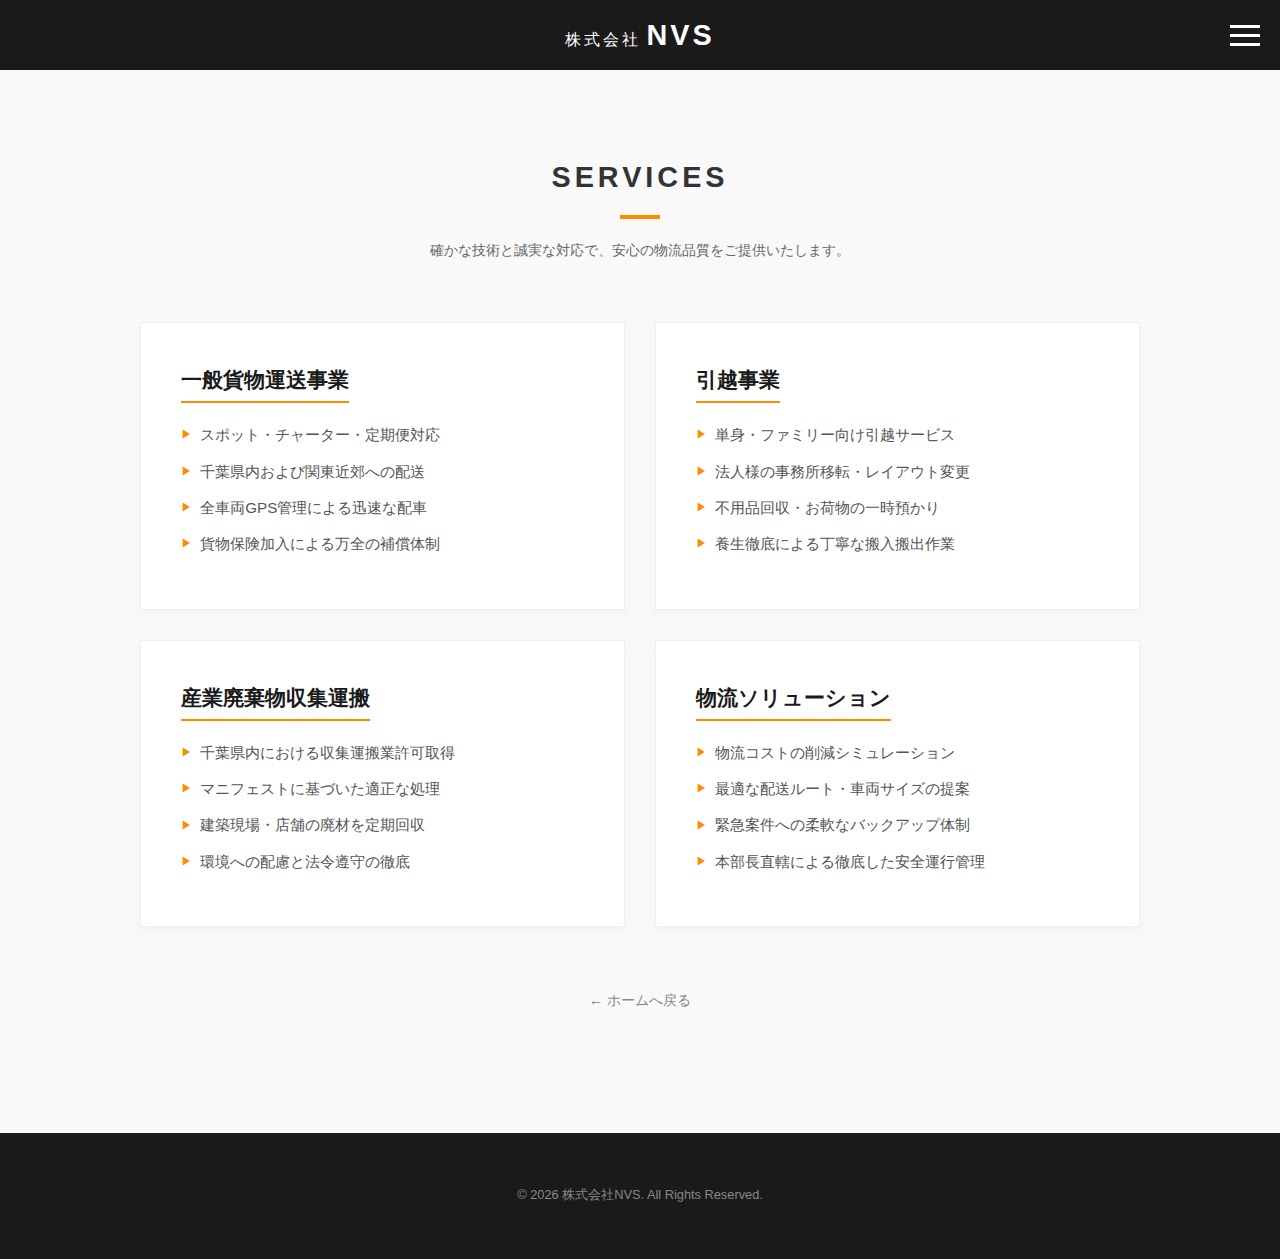
<file: service/index.html>
<!DOCTYPE html>
<html lang="ja">
<head>
    <meta charset="UTF-8">
    <meta name="viewport" content="width=device-width, initial-scale=1.0">
    <title>事業内容 | 株式会社NVS</title>
    <style>
        /* --- 基本設定（ホームと統一） --- */
        body { font-family: sans-serif; margin: 0; padding-top: 70px; background-color: #f9f9f9; color: #333; line-height: 1.6; }

        /* --- ヘッダー（ロゴスタイル統一） --- */
        header {
            background: #1a1a1a; color: white; position: fixed;
            top: 0; width: 100%; height: 70px; z-index: 1000;
            display: flex; align-items: center; justify-content: center;
        }
        .logo { 
            display: flex; 
            align-items: baseline; 
            letter-spacing: 3px; 
            color: white;
            text-decoration: none;
        }
        .co-text {
            font-size: 1.0rem;
            margin-right: 5px;
            font-weight: normal;
        }
        .nvs-text {
            font-size: 1.8rem;
            font-weight: bold;
        }

        #menu-check { display: none; }
        .menu-icon { position: absolute; right: 20px; cursor: pointer; z-index: 1200; width: 30px; }
        .menu-icon span { display: block; width: 100%; height: 3px; background: white; margin: 6px 0; transition: 0.3s; }
        .nav-menu {
            position: fixed; top: 0; right: -100%;
            width: 280px; height: 100vh; background: #1a1a1a; padding-top: 80px;
            list-style: none; margin: 0; transition: 0.5s; z-index: 1100;
        }
        .nav-menu li a { display: block; padding: 20px 30px; color: white; text-decoration: none; border-bottom: 1px solid rgba(255,255,255,0.05); transition: 0.3s; }
        .nav-menu li a:hover { background: #ff8c00; padding-left: 40px; }
        #menu-check:checked ~ .nav-menu { right: 0; }

        /* --- メインコンテンツ --- */
        .container { max-width: 1000px; margin: auto; padding: 60px 20px; }
        
        .page-title { text-align: center; margin-bottom: 60px; }
        .page-title h2 { font-size: 1.8rem; letter-spacing: 4px; margin-bottom: 15px; font-weight: bold; }
        .page-title .line { width: 40px; height: 4px; background: #ff8c00; margin: 0 auto; }

        /* --- 事業セクション --- */
        .service-group {
            display: grid;
            grid-template-columns: 1fr 1fr;
            gap: 30px;
            margin-bottom: 40px;
        }

        .service-card {
            background: white;
            padding: 40px;
            border: 1px solid #eee;
            box-shadow: 0 4px 10px rgba(0,0,0,0.03);
        }

        .service-card h3 {
            font-size: 1.3rem;
            margin-top: 0;
            margin-bottom: 20px;
            color: #1a1a1a;
            border-bottom: 2px solid #ff8c00;
            display: inline-block;
            padding-bottom: 5px;
        }

        .service-item-list {
            list-style: none;
            padding: 0;
            margin: 0;
        }

        .service-item-list li {
            font-size: 0.95rem;
            color: #555;
            margin-bottom: 12px;
            position: relative;
            padding-left: 1.2rem;
        }
        .service-item-list li::before {
            content: "▶";
            position: absolute;
            left: 0;
            color: #ff8c00;
            font-size: 0.7rem;
            top: 0.2rem;
        }

        /* スマホ対応 */
        @media (max-width: 768px) {
            .service-group { grid-template-columns: 1fr; }
            .page-title { margin-bottom: 40px; }
            .service-card { padding: 30px; }
        }

        /* 戻るリンク */
        .footer-nav { text-align: center; margin: 60px 0; }
        .btn-home { text-decoration: none; color: #888; font-size: 0.9rem; transition: 0.3s; }
        .btn-home:hover { color: #ff8c00; }

        footer { background: #1a1a1a; color: #888; text-align: center; padding: 40px 20px; font-size: 0.8rem; }
    </style>
</head>
<body>

    <header>
        <a href="../index.html" class="logo">
            <span class="co-text">株式会社</span><span class="nvs-text">NVS</span>
        </a>
        <input type="checkbox" id="menu-check">
        <label for="menu-check" class="menu-icon"><span></span><span></span><span></span></label>
        <ul class="nav-menu">
            <li><a href="../index.html">ホーム</a></li>
            <li><a href="index.html">事業内容</a></li>
            <li><a href="../recruit/">採用情報</a></li>
            <li><a href="../contact/">お問い合わせ</a></li>
        </ul>
    </header>

    <main class="container">
        <div class="page-title">
            <h2>SERVICES</h2>
            <div class="line"></div>
            <p style="font-size: 0.9rem; color: #666; margin-top: 20px;">確かな技術と誠実な対応で、安心の物流品質をご提供いたします。</p>
        </div>
<div class="service-group">
    <section class="service-card">
        <h3>一般貨物運送事業</h3>
        <ul class="service-item-list">
            <li>スポット・チャーター・定期便対応</li>
            <li>千葉県内および関東近郊への配送</li>
            <li>全車両GPS管理による迅速な配車</li>
            <li>貨物保険加入による万全の補償体制</li>
        </ul>
    </section>

    <section class="service-card">
        <h3>引越事業</h3>
        <ul class="service-item-list">
            <li>単身・ファミリー向け引越サービス</li>
            <li>法人様の事務所移転・レイアウト変更</li>
            <li>不用品回収・お荷物の一時預かり</li>
            <li>養生徹底による丁寧な搬入搬出作業</li>
        </ul>
    </section>

    <section class="service-card">
        <h3>産業廃棄物収集運搬</h3>
        <ul class="service-item-list">
            <li>千葉県内における収集運搬業許可取得</li>
            <li>マニフェストに基づいた適正な処理</li>
            <li>建築現場・店舗の廃材を定期回収</li>
            <li>環境への配慮と法令遵守の徹底</li>
        </ul>
    </section>

    <section class="service-card">
        <h3>物流ソリューション</h3>
        <ul class="service-item-list">
            <li>物流コストの削減シミュレーション</li>
            <li>最適な配送ルート・車両サイズの提案</li>
            <li>緊急案件への柔軟なバックアップ体制</li>
            <li>本部長直轄による徹底した安全運行管理</li>
        </ul>
    </section>
</div>
        <div class="footer-nav">
            <a href="../" class="btn-home">← ホームへ戻る</a>
        </div>
    </main>

    <footer><p>&copy; 2026 株式会社NVS. All Rights Reserved.</p></footer>

</body>
</html>
</file>
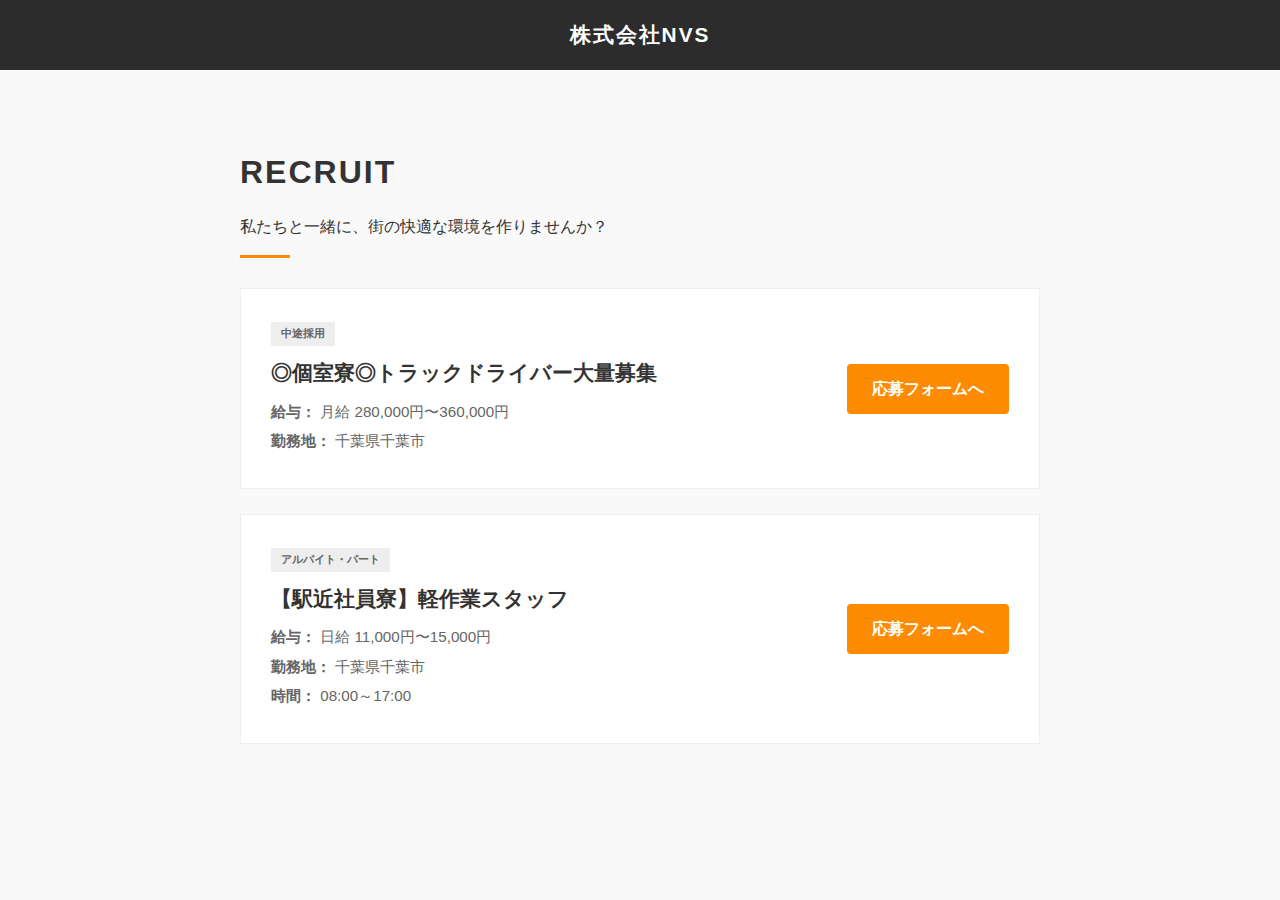
<file: NVS_Root/recruit/index.html>
<!DOCTYPE html>
<html lang="ja">
<head>
    <meta charset="UTF-8">
    <meta name="viewport" content="width=device-width, initial-scale=1.0">
    <title>採用情報 | 株式会社NVS</title>
    <style>
        /* --- 全体設定 --- */
        body { font-family: sans-serif; margin: 0; padding-top: 100px; background-color: #f9f9f9; color: #333; line-height: 1.6; }
        
        /* --- ヘッダー：ロゴを真ん中に --- */
        header {
            background: #2c2c2c;
            color: white;
            position: fixed;
            top: 0; width: 100%; height: 70px;
            z-index: 1000;
            display: flex;
            align-items: center;
            justify-content: center; /* 真ん中寄せ */
        }
        .logo a { 
            font-size: 1.3rem; 
            font-weight: bold; 
            letter-spacing: 2px; 
            color: white; 
            text-decoration: none; 
        }

        /* --- メインコンテンツ --- */
        .container { max-width: 800px; margin: auto; padding: 20px; }
        h2 { font-size: 2rem; margin-bottom: 10px; letter-spacing: 2px; }
        .line { width: 50px; height: 3px; background: #ff8c00; margin-bottom: 30px; }

        /* --- 求人カードのデザイン --- */
        .recruit-card {
            background: white;
            border: 1px solid #eee;
            padding: 30px;
            margin-bottom: 25px;
            display: flex;
            justify-content: space-between;
            align-items: center;
            position: relative;
            transition: 0.4s;
            overflow: hidden;
        }
        /* ホバーで黒い棒が出る演出をここにも追加 */
        .recruit-card::after {
            content: ""; position: absolute; bottom: 0; left: 0; width: 100%; height: 4px;
            background: #000; transform: scaleX(0); transition: 0.4s;
        }
        .recruit-card:hover { transform: translateY(-5px); box-shadow: 0 10px 20px rgba(0,0,0,0.05); }
        .recruit-card:hover::after { transform: scaleX(1); }

        .recruit-tag {
            display: inline-block;
            background: #eee;
            color: #666;
            padding: 3px 10px;
            font-size: 0.7rem;
            font-weight: bold;
            margin-bottom: 10px;
        }
        .recruit-info h4 { margin: 0 0 10px 0; font-size: 1.3rem; }
        .recruit-info p { margin: 5px 0; color: #666; font-size: 0.95rem; }

        .btn-recruit {
            background: #ff8c00;
            color: white;
            padding: 12px 25px;
            text-decoration: none;
            font-weight: bold;
            border-radius: 4px;
            transition: 0.3s;
            white-space: nowrap;
        }
        .btn-recruit:hover { opacity: 0.8; }

        /* スマホ対応 */
        @media (max-width: 768px) {
            .recruit-card { flex-direction: column; align-items: flex-start; }
            .btn-recruit { margin-top: 20px; width: 100%; text-align: center; box-sizing: border-box; }
        }
    </style>
</head>
<body>

    <header>
        <div class="logo"><a href="../">株式会社NVS</a></div>
    </header>


    <main class="container">
        <h2>RECRUIT</h2>
        <p>私たちと一緒に、街の快適な環境を作りませんか？</p>
        <div class="line"></div>

        <div class="recruit-card">
            <div class="recruit-info">
                <span class="recruit-tag">中途採用</span>
                <h4>◎個室寮◎トラックドライバー大量募集</h4>
                <p><strong>給与：</strong> 月給 280,000円〜360,000円</p>
                <p><strong>勤務地：</strong> 千葉県千葉市</p>
            </div>
            <a href="https://docs.google.com/forms/..." class="btn-recruit">応募フォームへ</a>
        </div>

        <div class="recruit-card">
            <div class="recruit-info">
                <span class="recruit-tag">アルバイト・パート</span>
                <h4>【駅近社員寮】軽作業スタッフ</h4>
                <p><strong>給与：</strong> 日給 11,000円〜15,000円</p>
                <p><strong>勤務地：</strong> 千葉県千葉市</p>
                <p><strong>時間：</strong> 08:00～17:00</p>
            </div>
            <a href="#" class="btn-recruit">応募フォームへ</a>
        </div>
    </main>

</body>
</html>
</file>
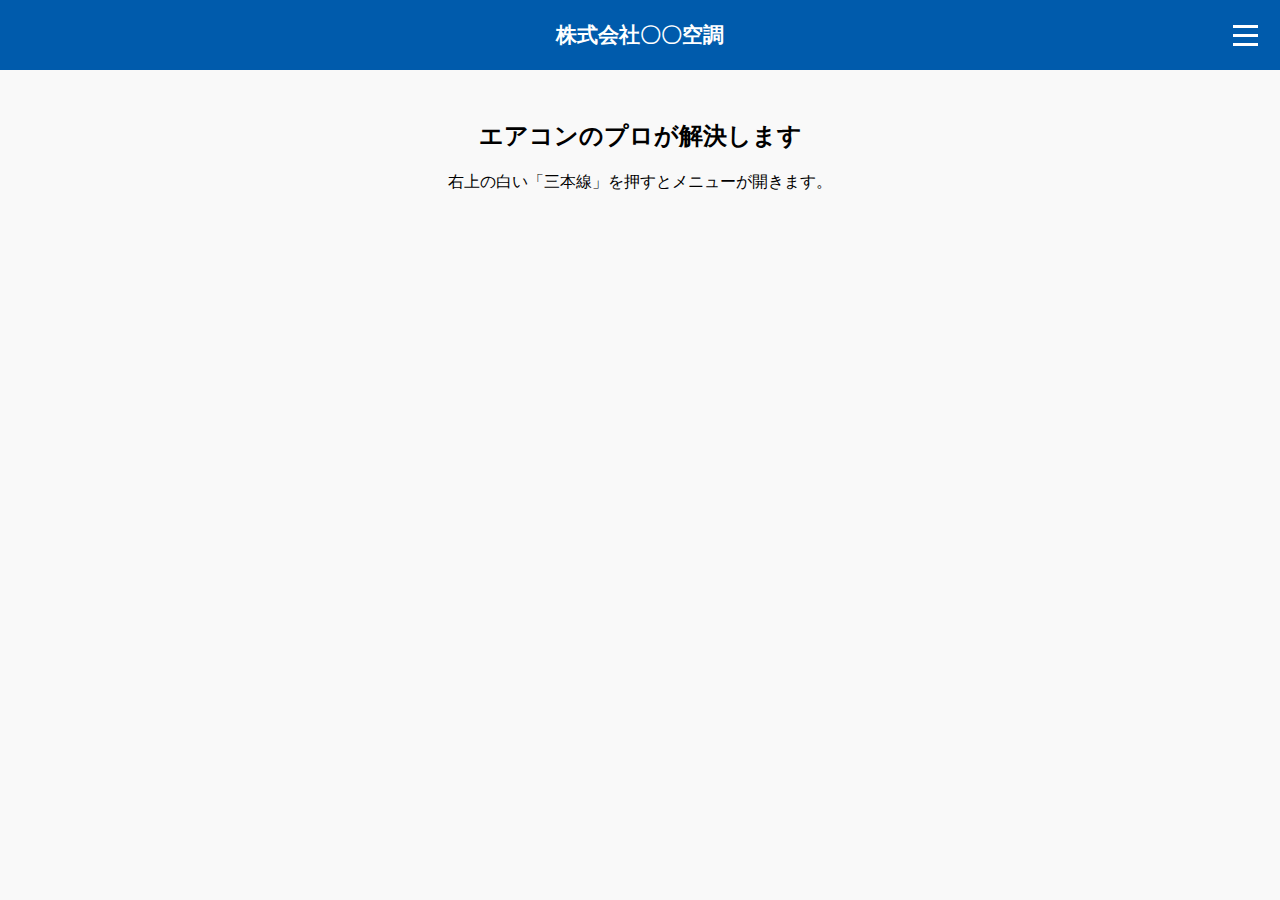
<file: NVS2.html>
<!DOCTYPE html>
<html lang="ja">
<head>
    <meta charset="UTF-8">
    <meta name="viewport" content="width=device-width, initial-scale=1.0">
    <title>株式会社〇〇空調</title>
    <style>
        body { font-family: sans-serif; margin: 0; padding-top: 80px; background-color: #f9f9f9; }

        /* --- ヘッダー（会社名を中央に） --- */
        header {
            background: #005bac;
            color: white;
            position: fixed;
            top: 0;
            left: 0;
            width: 100%;
            height: 70px;
            z-index: 1000;
            display: flex;
            align-items: center;
            justify-content: center; /* 会社名を中央へ */
        }

        .logo {
            font-size: 1.3rem;
            font-weight: bold;
        }

        /* --- 三本線ボタン（右上に固定） --- */
        .menu-icon {
            position: absolute; /* 親要素headerに対して絶対位置 */
            right: 15px;       /* 右から15px */
            top: 15px;         /* 上から15px */
            width: 40px;
            height: 40px;
            cursor: pointer;
            z-index: 1100;
            display: flex;
            flex-direction: column;
            justify-content: center;
            align-items: center;
        }

        /* 三本線の棒のデザイン */
        .menu-icon span {
            display: block;
            width: 25px;
            height: 3px;
            background-color: #ffffff; /* 白色の線 */
            margin: 3px 0;
            transition: 0.3s;
        }

        /* --- メニュー開閉の仕掛け（チェックボックス） --- */
        #menu-check {
            display: none; /* チェックボックス本体は隠す */
        }

        /* メニューの中身（最初は隠す） */
        .nav-menu {
            position: fixed;
            top: 0;
            right: -100%; /* 画面の外側に配置 */
            width: 250px;
            height: 100vh;
            background: #004682;
            padding-top: 80px;
            list-style: none;
            margin: 0;
            transition: 0.5s;
            box-shadow: -2px 0 5px rgba(0,0,0,0.2);
        }

        .nav-menu li a {
            display: block;
            padding: 20px;
            color: white;
            text-decoration: none;
            border-bottom: 1px solid rgba(255,255,255,0.1);
        }

        /* チェックが入ったらメニューを出す */
        #menu-check:checked ~ .nav-menu {
            right: 0;
        }

        /* チェックが入ったら三本線を「×」に変える */
        #menu-check:checked ~ .menu-icon span:nth-child(1) { transform: translateY(9px) rotate(45deg); }
        #menu-check:checked ~ .menu-icon span:nth-child(2) { opacity: 0; }
        #menu-check:checked ~ .menu-icon span:nth-child(3) { transform: translateY(-9px) rotate(-45deg); }

    </style>
</head>
<body>

<header>
    <div class="logo">株式会社〇〇空調</div>

    <input type="checkbox" id="menu-check">

    <label for="menu-check" class="menu-icon">
        <span></span>
        <span></span>
        <span></span>
    </label>

    <ul class="nav-menu">
        <li><a href="#">ホーム</a></li>
        <li><a href="#">サービス内容</a></li>
        <li><a href="#">料金表</a></li>
        <li><a href="#">施工事例</a></li>
        <li><a href="#">お問い合わせ</a></li>
    </ul>
</header>

<main style="padding: 20px; text-align: center;">
    <h2>エアコンのプロが解決します</h2>
    <p>右上の白い「三本線」を押すとメニューが開きます。</p>
</main>

</body>
</html>
</file>
